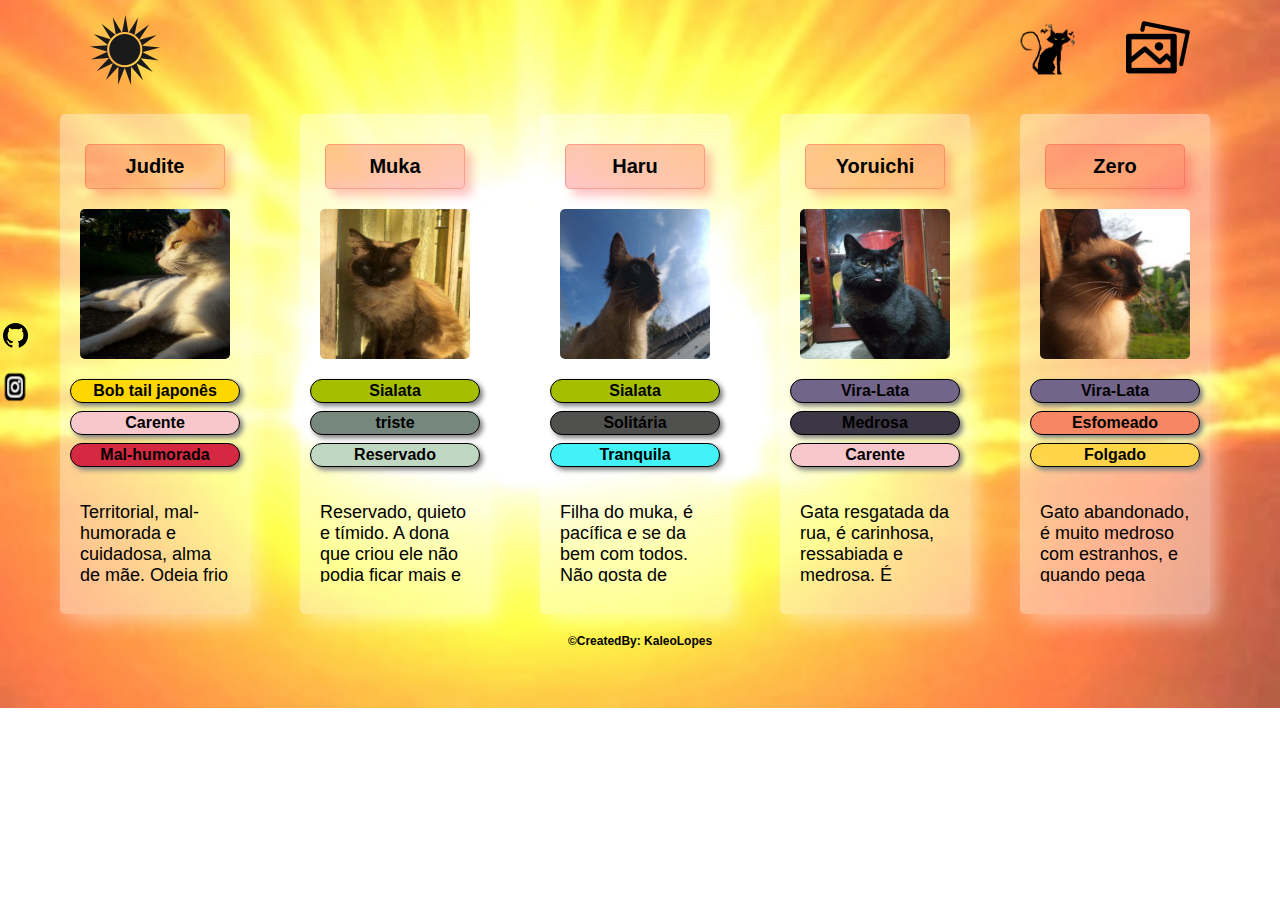
<file: index.html>
<!DOCTYPE html>
<html lang="pt-br">
<head>
    <meta charset="UTF-8">
    <meta http-equiv="X-UA-Compatible" content="IE=edge">
    <meta name="viewport" content="width=device-width, initial-scale=1.0">
    <link rel="shortcut icon" href="./src/imagens/icons/favicon.ico" type="image/x-icon">
    <link rel="stylesheet" href="./src/css/style.css">
    <link rel="stylesheet" href="src/css/reset.css">
    <link rel="stylesheet" href="src/css/scrollbar.css">
    <title>Página inicial</title>
</head>
<body>
    <header>
        <nav id="barra-topo">
            <span id="menu-navegaçao" class="espaços-gap">
                <a href="#" >
                    <abbr title="Tema"><img class="trocar-imagem-sol" class="botoes" width="70" height="70" src="src/imagens/icons/sun-img.png" alt="ícone do sol" id="botao-alterar-tema" ></abbr>
                </a>

                <span class="espaços-gap" id="gato-gif">
                    <a href="form.html">
                        <abbr title="Formulário Felino"><img class="trocar-imagem-formulario-felino" class="botoes" width="60" height="60" src="src/imagens/icons/cat-form.gif" alt="gif de um gatinho rolando"></abbr>
                </span>

                </a>
                <a href="./galeria.html">
                    <abbr title="Galeria"><img class="trocar-imagem-galeria" class="botoes" width="64" height="64" src="src/imagens/icons/gallery-img.png" alt="ícone de galeria"></abbr>
                </a>
            </span>
        </nav>
    </header>

    <main>
        <div class="conteiner">
            <span class="barra-contato">
                <nav class="contato">
                <a href="https://github.com/KaleoLopes" rel="blank" target="_blank">
                <img class="trocar-imagem-github" id="github-logo" src="src/imagens/icons/github-logo-icon.png" alt="ícone do github" width="25px" class="troca-icone">
                </a>
                
                <a href="https://www.instagram.com/kaleo_z/" rel="blank" target="_blank">
                <img id="instagram-logo" src="src/imagens/icons/instagram-logo-icon.png" alt="ícone do instagram" width="30px">
                </a>
                </nav>
            </span>
                <ul class="conteudo">
                    <li class="info-ju">
                        <p class="nome-ju" class="nome-dark-ju">Judite</p>

                        <img class="foto-gatos" src="./src/imagens/judite/judite-foto-1-250x313.jpeg" alt="foto da gatinha chamada judite">

                        <ul class="raça-personalidade">
                            <li class="bob-tail-japones">Bob tail japonês</li>
                            <li class="carentes">Carente</li>
                            <li class="mal-humor">Mal-humorada</li>
                        </ul>
                        
                        <p class="texto-gatos" class="texto-gatos-dark">Territorial, mal-humorada e cuidadosa, alma de mãe. Odeia frio e gosta de abraços, gosta de ficar junto dos donos e odeia ficar sozinha, também gosta de caçar e tomar banho de sol.</p>
                        
                    </li>
                     
                    <li class="info-mu">
                        <p class="nome-mu" class="nome-dark-mu">Muka</p>

                        <img  class="foto-gatos" src="./src/imagens/muka/muka-foto-1-250x313-.jpeg" alt="">

                        <ul class="raça-personalidade" class="config-muka">
                            <li class="sialata">Sialata</li>
                            <li class="tristes">triste</li>
                            <li class="reservados">Reservado</li>
                        </ul>
      
                        <p class="texto-gatos" class="config-muka">
                        Reservado, quieto e tímido. A dona que criou ele não podia ficar mais e teve que doa-lo, e por isso ele tem bastante medo do abandono.Não gosta de barulhos, nem de colo. Adora leite e observar o movimento da rua. </p>

                    </li>

                    <li class="info-ha">
                        <p class="nome-ha" class="nome-dark-ha">Haru</p>

                        <img class="foto-gatos" src="src/imagens/haru/haru-foto-1-250x313.jpeg" alt="">

                        <ul class="raça-personalidade">
                            <li class="sialata">Sialata</li>
                            <li class="solitarios">Solitária</li>
                            <li class="tranquilos">Tranquila</li>
                        </ul>
                        
                        <p class="texto-gatos">Filha do muka, é pacífica e se da bem com todos. Não gosta de carinho, colo ou que toque nela. Gosta de ficar sozinha e também gosta da Judite, só toma água se der na boca dela </p>
                    </li>

                    <li class="info-yo">
                        <p class="nome-yo" class="nome-dark-yo">Yoruichi</p>

                        <img class="foto-gatos" src="src/imagens/yoruichii/yoruichii-foto-3-250x313.jpeg" alt="">

                        <ul class="raça-personalidade">
                            <li class="vira-lata">Vira-Lata</li>
                            <li class="medrosos">Medrosa</li>
                            <li class="carentes">Carente</li>
                        </ul>

                        <p class="texto-gatos">Gata resgatada da rua, é carinhosa, ressabiada e medrosa. É reservada e não se importa de ser pegada no colo e abraçada. Não se da muito bem com outros gatos e mia bastante </p>

                    </li>
                    
                    <li class="info-ze">
                        <p class="nome-ze" class="nome-dark-ze">Zero</p>

                        <img  class="foto-gatos" src="src/imagens/zero/zero-foto-4-250x313.jpeg" alt="">

                        <ul class="raça-personalidade">
                            <li class="vira-lata">Vira-Lata</li>
                            <li class="esfomeados">Esfomeado</li>
                            <li class="folgados">Folgado</li>
                        </ul>
                        
                        <p class="texto-gatos">Gato abandonado, é muito medroso com estranhos, e quando pega intimidade, é sem vergonha. Come muito, rouba a comida dos outros gatos e acorda os donos quando vê que eles estão dormindo demais.</p>
                    </li>
                </ul>                
            </div>
        </main>

        <footer>
            <h4 class="h4-normal">&#169;CreatedBy: KaleoLopes</h4>
        </footer>
        
        <script src="src/js/index.js"></script>
        </body>
</html>
</file>
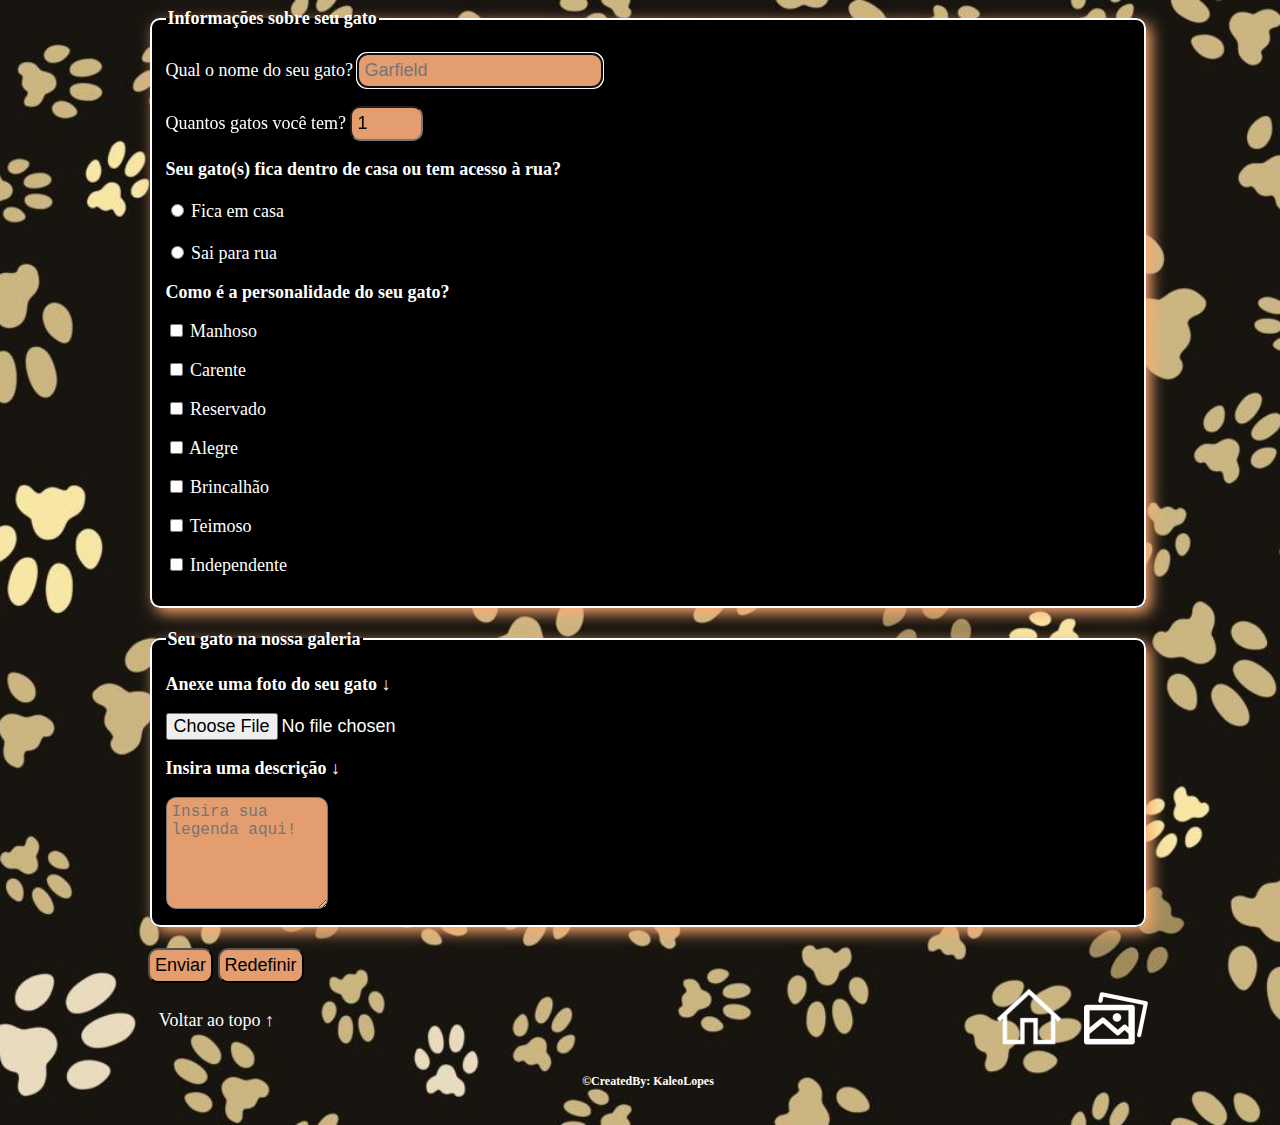
<file: form.html>
<!DOCTYPE html>
<html lang="pt-br">
<head>
    <meta charset="UTF-8">
    <meta name="viewport" content="width=device-width, initial-scale=1.0">
    <link rel="shortcut icon" href="./src/imagens/icons/favicon.ico" type="image/x-icon">
    <link rel="stylesheet" href="./src/css/formulario.css">
    <link rel="stylesheet" href="./src/css/scrollbar.css">
    <title>Formulário felino</title>
</head>
<body>
    <main>
        <div id="Bloco"><!--Bloco principal-->
            <form class="formulario">
                <fieldset>
                    <legend class="bold">Informações sobre seu gato</legend>
                    <p>
                        <label for="nome-gato">Qual o nome do seu gato?</label>
                        <input type="text" name="nome-gato" id="nome-gato" placeholder="Garfield" autocomplete="on" required autofocus>
                    </p>
                    <p>
                        <label for="quantidade-gato">Quantos gatos você tem?</label>
                        <input type="number" name="quantidade-gato" id="quantidade-gato" value="1" min="1" max="99">
                    </p>
                    <p>
                        <label  class="bold" for="casa-rua">Seu gato&#40;s&#41; fica dentro de casa ou tem acesso à rua?</label>

                        <br>
                        <br>

                        <input type="radio" name="casa-rua" id="casa">&#32;<span>Fica em casa</span>

                        <br>
                        <br>
                        
                        <input type="radio" name="casa-rua" id="rua">&#32;<span>Sai para rua</span>
                    </p>
                    <p  class="bold">Como é a personalidade do seu gato?</p>
        
                    <p>
                        <input type="checkbox" name="manhoso" id="manhoso">
                        <label for="manhoso">Manhoso</label>
                    </p>
                    <p>
                        <input type="checkbox" name="carente" id="carente">
                        <label for="carente">Carente</label>
                    </p>
                    <p>
                        <input type="checkbox" name="reservado" id="reservado">
                        <label for="reservado">Reservado</label>
                    </p>
                    <p>
                        <input type="checkbox" name="alegre" id="alegre">
                        <label for="alegre">Alegre</label>
                    </p>
                    <p>
                        <input type="checkbox" name="brincalhao" id="brincalhao">
                        <label for="brincalhao">Brincalhão</label>
                    </p>
                    <p>
                        <input type="checkbox" name="teimoso" id="teimoso">
                        <label for="teimoso">Teimoso</label>
                    </p>
                    <p>
                        <input type="checkbox" name="independente" id="independente">
                        <label for="independente">Independente</label>
                    </p>
                </fieldset>

                 <br>

                <fieldset>
                    <legend  class="bold">Seu gato na nossa galeria</legend>

                    <p  class="bold">Anexe uma foto do seu gato &downarrow;</p>

                    <input type="file" name="foto" id="foto">

                    <p  class="bold">Insira uma descrição &downarrow;</p>

                    <textarea style="width: 150px; height: 100px;" placeholder="Insira sua legenda aqui!"></textarea>
                </fieldset>

                <br>
        
                <input type="submit" value="Enviar" id="enviar">
                <input type="reset" value="Redefinir" id="redefinir">
            </form>
        </div>
    </main>

    <footer>
        <div class="voltar" >
            <span id="topo"><a href="#">Voltar ao topo &uparrow;</a></span>

            <a href="index.html" class="hover">
                <img src="src/imagens/icons/home-icon-white.png" alt=""></img>
            </a>

            <a href="galeria.html" class="hover"> 
                <img src="src/imagens/icons/gallery-img-white.png" alt="" >
            </a>
        </div>

        <h4>&#169;CreatedBy: KaleoLopes</h4>
    </footer>
</body>
</html>
</file>
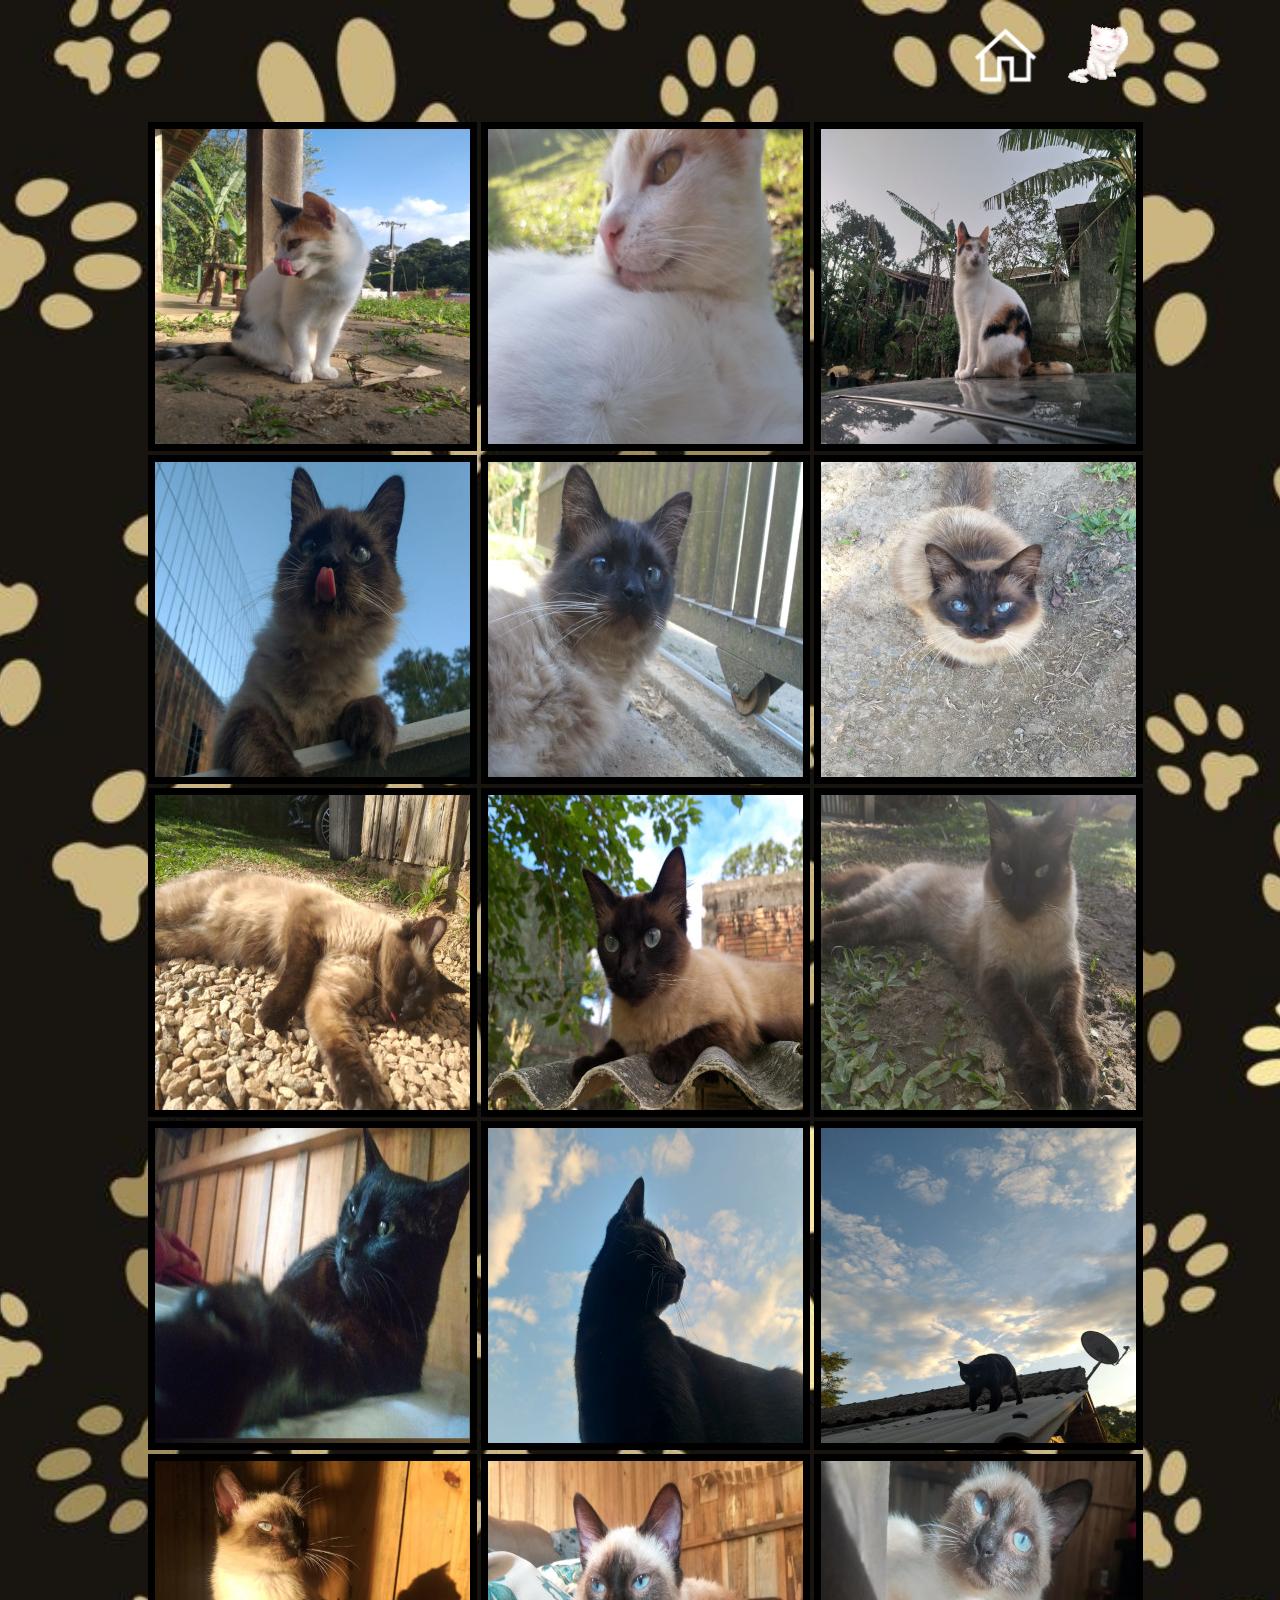
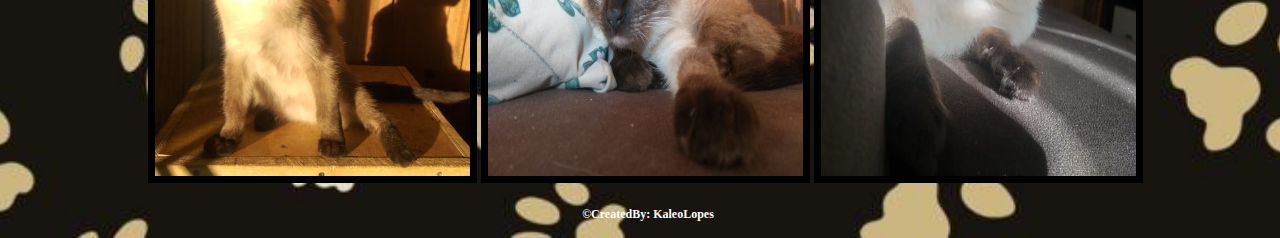
<file: galeria.html>
<!DOCTYPE html>
<html lang="pt-br">
<head>
    <meta charset="UTF-8">
    <meta name="viewport" content="width=device-width, initial-scale=1.0">
    <link rel="stylesheet" href="src/css/galeria.css">
    <link rel="stylesheet" href="./src/css/scrollbar.css">
    <link rel="shortcut icon" href="./src/imagens/icons/favicon.ico" type="image/x-icon">
    <title>Galeria</title>
</head>
<body>
    <header>
        <nav id="barra-topo">
            <span id="menu-navegaçao" class="espaços-gap">
                <span class="espaços-gap" id="home-icon">
                    <a href="index.html">
                        <abbr title="Início"><img class="botoes" width="67" height="67" src="src/imagens/icons/home-icon-white.png" alt=""></abbr>
                    </a>
                </span>

                <span class="espaços-gap" id="gato-gif">
                    <a href="form.html">
                        <abbr title="Formulário Felino"><img class="botoes" width="60" height="60" src="src/imagens/icons/cat-form-white.gif" alt=""></abbr>
                </span>

                </a>
            </span>
        </nav>
    </header>
    <main>
        <div class="conteudo"><!--Div principal-->
            <div>
                <img class="sessao-1" src="src/imagens/judite/judite-foto-2-ex.jpeg" alt="">
                <img class="sessao-1" src="src/imagens/judite/judite-foto-3-ex.jpeg" alt="">
                <img class="sessao-1" src="src/imagens/judite/judite-foto-4-ex.jpeg" alt="">
            </div>      
             
            <div>
                <img class="sessao-2" src="src/imagens/muka/muka-foto-2-ex.jpeg">
                <img class="sessao-2" src="src/imagens/muka/muka-foto-3-ex.jpeg">
                <img class="sessao-2" src="src/imagens/muka/muka-foto-4-ex.jpeg">
            </div>

            <div>
                <img  class="sessao-3" src="src/imagens/haru/haru-foto-2-ex.jpeg" alt="">
                <img  class="sessao-3" src="src/imagens/haru/haru-foto-3-ex.jpeg" alt="">
                <img  class="sessao-3" src="src/imagens/haru/haru-foto-4-ex.jpeg" alt="">
            </div>

            <div>
                <img class="sessao-4" src="src/imagens/yoruichii/yoruichii-foto-2-ex.jpeg" alt="">
                <img class="sessao-4" src="src/imagens/yoruichii/yoruichii-foto-1-ex.jpeg" alt="">
                <img class="sessao-4" src="src/imagens/yoruichii/yoruichii-foto-4-ex.jpeg" alt="">
            </div>

            <div>
                <img  class="sessao-5" src="src/imagens/zero/zero-foto-1-ex.jpeg" alt="">
                <img  class="sessao-5" src="src/imagens/zero/zero-foto-2-ex.jpeg" alt="">
                <img  class="sessao-5" src="src/imagens/zero/zero-foto-3-ex.jpeg" alt="">
            </div>
        </div>
    </main>

    <footer>
        <h4>&#169;CreatedBy: KaleoLopes</h4>
    </footer>
</body>
</html>
</file>
<file: src/css/style.css>
@charset "utf-8";

header{
    display: flex;

}

body{
    background: url(../imagens/background/background-sol.jpg);
    background-repeat: no-repeat;
    background-size: cover;
    background-position: center;
    width: 100%;
    height: 100%;
}

#botao-alterar-tema{
}

.body-dark{
    background: url(../imagens/background/background-lua.jpg);
    background-repeat: no-repeat;
    background-size: cover;
    background-position: center;
    width: 100%;
    height: 100%;
}

.trocar-imagem-sol:hover,
.trocar-imagem-home:hover,
.trocar-imagem-formulario-felino:hover,
.trocar-imagem-galeria:hover{
    transform: scale(1.2);
    transition: 0.2s ease-in-out;
}

#barra-topo{
    width: 100%;
    display: flex;
    padding: 15px 15px 5px 15px;
    align-items: center;
}

.botoes:hover{
    transform: scale(1.2);
    transition: 0.2s ease-in-out;
}

#menu-navegaçao{
    width: 100%;
    display: flex;
    justify-content: space-between;
    padding: 0px 75px;
}

#gato-gif{
    width: 100%;
    display: flex;
    justify-content: right;
    padding-right: 30px;
    padding-bottom: 10px;
}

#gato-gif:hover{
    transform: scalez(1.3);
    transition: 0.2s ease-in-out;
}

#home-icon{
    width: 1000%;
    display: flex;
    justify-content: right;
}

.espaços-gap{
    gap: 10px;
}

.conteiner{
    display: flex;
    justify-content: center;
    width: 100%;
    height: 100%;
}

ul{
    display: flex;
}

.conteudo{
    gap: 10px;
    margin-right: 50px;
}

.info-ju,
.info-mu,
.info-ha,
.info-yo,
.info-ze{
    background-color: rgba(255, 255, 255, 0.400);
    padding: 10px;
    /* border: 1px solid rgba(255, 255, 255, 0.300); */
    border-radius: 5px;
    margin: 20px;
    width: 190px;
    height: 500px;
    box-shadow: 7px 7px 20px  rgba(255, 255, 255, 0.450);
    flex-wrap: wrap;
}

.info-ju:hover,
.info-mu:hover,
.info-ha:hover,
.info-yo:hover,
.info-ze:hover{
    background-color: rgba(255, 174, 0, 0.507);
    transform: scale(1.030);
    transition: 0.1s ease-in-out;
    cursor: pointer;
}

.info-dark-judite{
    background-color: rgba(255, 255, 255, 0.400);
    padding: 10px;
    /* border: 1px solid rgba(255, 255, 255, 0.300); */
    border-radius: 5px;
    margin: 20px;
    width: 190px;
    height: 500px;
    box-shadow: 7px 7px 20px  rgba(255, 255, 255, 0.450);
    flex-wrap: wrap;
}

.info-dark-muka{
    background-color: rgba(255, 255, 255, 0.400);
    padding: 10px;
    /* border: 1px solid rgba(255, 255, 255, 0.300); */
    border-radius: 5px;
    margin: 20px;
    width: 190px;
    height: 500px;
    box-shadow: 7px 7px 20px  rgba(255, 255, 255, 0.450);
    flex-wrap: wrap;
}

.info-dark-haru{
    background-color: rgba(255, 255, 255, 0.400);
    padding: 10px;
    /* border: 1px solid rgba(255, 255, 255, 0.300); */
    border-radius: 5px;
    margin: 20px;
    width: 190px;
    height: 500px;
    box-shadow: 7px 7px 20px  rgba(255, 255, 255, 0.450);
    flex-wrap: wrap;
}

.info-dark-yoru{
    background-color: rgba(255, 255, 255, 0.400);
    padding: 10px;
    /* border: 1px solid rgba(255, 255, 255, 0.300); */
    border-radius: 5px;
    margin: 20px;
    width: 190px;
    height: 500px;
    box-shadow: 7px 7px 20px  rgba(255, 255, 255, 0.450);
    flex-wrap: wrap;
}

.info-dark-zero{
    background-color: rgba(255, 255, 255, 0.400);
    padding: 10px;
    /* border: 1px solid rgba(255, 255, 255, 0.300); */
    border-radius: 5px;
    margin: 20px;
    width: 190px;
    height: 500px;
    box-shadow: 7px 7px 20px  rgba(255, 255, 255, 0.450);
    flex-wrap: wrap;
}

.info-dark-judite:hover,
.info-dark-muka:hover,
.info-dark-haru:hover,
.info-dark-yoru:hover,
.info-dark-zero:hover
{
    background-color: rgba(0, 255, 255, 0.507);
    transform: scale(1.030);
    transition: 0.1s ease-in-out;
    cursor: pointer;
}

.nome-ju,
.nome-mu,
.nome-ha,
.nome-yo,
.nome-ze
{
    text-align: center;
    align-items: center;
    border: 1px solid rgba(255, 42, 42, 0.267);
    box-shadow: 7px 7px 10px  rgba(255, 42, 42, 0.267);
    border-radius: 5px;
    margin: 20px 15px;
    padding: 10px 0;
    font-size: 20px;
    font-weight: bold;
    background-color: rgba(255, 42, 42, 0.267);
}

.nome-dark-ju,
.nome-dark-mu,
.nome-dark-ha,
.nome-dark-yo,
.nome-dark-ze{
    text-align: center;
    align-items: center;
    border: 1px solid rgba(34, 127, 214, 0.267);
    box-shadow: 7px 7px 10px  rgba(25, 86, 177, 0.467);
    border-radius: 5px;
    margin: 20px 15px;
    padding: 10px 0;
    font-size: 20px;
    font-weight: bold;
    background-color: rgba(18, 48, 131, 0.267);
}


.foto-gatos{
    width: 150px;
    display: block;
    align-items: center;
    margin: auto;
    border-radius: 5px;
}


.raça-personalidade{
    display: flex;
    justify-content: left;
    flex-direction: column;
    margin: 20px 0;
    gap: 8px;
    font-weight: 600;
}

 .texto-gatos{
    align-items: center;
    text-align: left;
    margin-top: 25px;
    padding: 10px;
    overflow-y: scroll;
    font-size: 18px;
    max-height: 90px;
    padding-top: 10px;
}

.contato{
    display: flex;
    flex-direction: column;
    justify-content: center;
    align-items: center;
    gap: 20px 0;
    float: right;
    margin-right: 10px;
}

.barra-contato{
    display: flex;
}

#github-logo:hover,
#instagram-logo:hover{
    transform: scale(1.2);
    transition: 0.1s ease-in-out;
}

.bob-tail-japones{
    border: 1px solid black;
    border-radius: 25px;
    text-align: center;
    padding: 2px;
    background-color: gold;
    box-shadow: 3px 3px 5px gray;
} 

.carentes{
    border: 1px solid black;
    border-radius: 25px;
    text-align: center;
    padding: 2px;
    background-color: #F8C7CC;
    box-shadow: 3px 3px 5px gray;
}

.mal-humor{
    border: 1px solid black;
    border-radius: 25px;
    text-align: center;
    padding: 2px;
    background-color: #D52941;
    box-shadow: 3px 3px 5px gray;
}

.sialata{
    border: 1px solid black;
    border-radius: 25px;
    text-align: center;
    padding: 2px;
    background-color: #A5BE00;
    box-shadow: 3px 3px 5px gray;
}

.tristes{
    border: 1px solid black;
    border-radius: 25px;
    text-align: center;
    padding: 2px;
    background-color: #76877D;
    box-shadow: 3px 3px 5px gray;
}

.reservados{
    border: 1px solid black;
    border-radius: 25px;
    text-align: center;
    padding: 2px;
    background-color: #c0d8c2;
    box-shadow: 3px 3px 5px gray;
}

.solitarios{
    border: 1px solid black;
    border-radius: 25px;
    text-align: center;
    padding: 2px;
    background-color: #50514F;
    box-shadow: 3px 3px 5px gray;
}

.tranquilos{
    border: 1px solid black;
    border-radius: 25px;
    text-align: center;
    padding: 2px;
    background-color: #42F2F7;
    box-shadow: 3px 3px 5px gray;
}

.vira-lata{
    border: 1px solid black;
    border-radius: 25px;
    text-align: center;
    padding: 2px;
    background-color: #73648A;
    box-shadow: 3px 3px 5px gray;
}

.medrosos{
    border: 1px solid black;
    border-radius: 25px;
    text-align: center;
    padding: 2px;
    background-color: #3C3744;
    box-shadow: 3px 3px 5px gray;
}
.esfomeados{
    border: 1px solid black;
    border-radius: 25px;
    text-align: center;
    padding: 2px;
    background-color: #F78764;
    box-shadow: 3px 3px 5px gray;
}

.folgados{
    border: 1px solid black;
    border-radius: 252px;
    text-align: center;
    padding: 2px;
    background-color: #ffd447fb;
    box-shadow: 3px 3px 5px gray;
}

.h4-normal{
    font-size: 12px;
    display: flex;
    justify-content: center;
}

.h4-tema{
    font-size: 12px;
    display: flex;
    justify-content: center;
    color: #fff;
}
</file>
<file: src/css/scrollbar.css>
*::-webkit-scrollbar{
    width: 12px;
}

*::-webkit-scrollbar-track{
    background: rgba(255, 255, 255, 0.400);
    border-radius: 10px;
}

*::-webkit-scrollbar-thumb{
    background-color: #a9a9a9;
    border-radius: 10px;
    border: 3px solid rgba(255, 255, 255, 0.400);
}
</file>
<file: src/css/formulario.css>
@charset "utf-8";

*{
    font-size: large;
}

body{
    background: url(../imagens/background/background-galeria.jpg);
    background-repeat: no-repeat;
    background-size: cover;
    background-position: center;
    width: 100%;
    height: 100%;
    color: #fff;
}

.formulario{
    margin: auto;
    width: 1000px;
}

fieldset{
    background-color: black;
    border: 2px solid white;
    border-radius: 10px;
    box-shadow:  5px 5px 15px  #ffaa71;
}

footer{
    margin: auto;
    width: 1000px;
}

#enviar:hover,
#redefinir:hover{
    transform: scale(1.1);
    cursor: pointer;
}

h4{
    font-size: 12px;
    display: flex;
    justify-content: center;
}

a{
    text-decoration: none;
    font-size: 18px;
}

a:visited,
a{
    color: #fff;
}

a:active,
a:hover{
    color: #ffaa71;
}

.bold{
    font-weight: bold;
}

.voltar{
    display: flex;
    justify-content: right;
    align-items: center;
    gap: 20px;
    width: 100%;
}

.hover:hover{
    transform: scale(1.1);
    cursor: pointer;
}

#topo{
    position: relative;
    right: 700px;
}

input[type="text"],
input[type="number"],
input[type="submit"],
input[type="reset"],
textarea{
    border-radius: 10px;
    padding: 5px;
    background: #e49d6e;
}

h4{
    padding-bottom: 20px;
}
</file>
<file: src/css/galeria.css>
@charset "utf-8";

header{
    display: flex;

}

body{
    background: url(../imagens/background/background-galeria.jpg);
    background-repeat: no-repeat;
    background-size: cover;
    background-position: center;
    width: 100%;
    height: 100%;
}

#barra-topo{
    width: 100%;
    display: flex;
    padding: 15px 50px 5px 15px;
    align-items: center;
}

.botoes:hover{
    transform: scale(1.2);
    transition: 0.2s ease-in-out;
}

#menu-navegaçao{
    width: 100%;
    display: flex;
    justify-content: space-between;
    padding: 0px 75px;
}

#gato-gif{
    width: 100%;
    display: flex;
    justify-content: right;
    padding-right: 10px;
    position: relative;
    right: 15px;
    padding-bottom: 10px;
}

#gato-gif:hover{
    transform: scalez(1.3);
    transition: 0.2s ease-in-out;
}

#home-icon{
    width: 1000%;
    display: flex;
    justify-content: right;
}

#sun-icon{
    margin-left: 40px;
}

.espaços-gap{
    gap: 10px;
}

main{
    margin: auto;
}

.conteudo{
    flex-direction: column;
    width: 1000px;    
    margin: 20px auto;
}

.sessao-1{
    border: 7px solid #000;
}

.sessao-2{
    border: 7px solid #000;
}

.sessao-3{
    border: 7px solid #000;
}

.sessao-4{
    border: 7px solid #000;
}

.sessao-5{
    border: 7px solid #000;
}

img:hover{
    transform: scale(1.1);
    transition: 0.2s ease-in-out;
    cursor: pointer;
}

h4{
    font-size: 12px;
    display: flex;
    justify-content: center;
    color: #fff;
}
</file>
